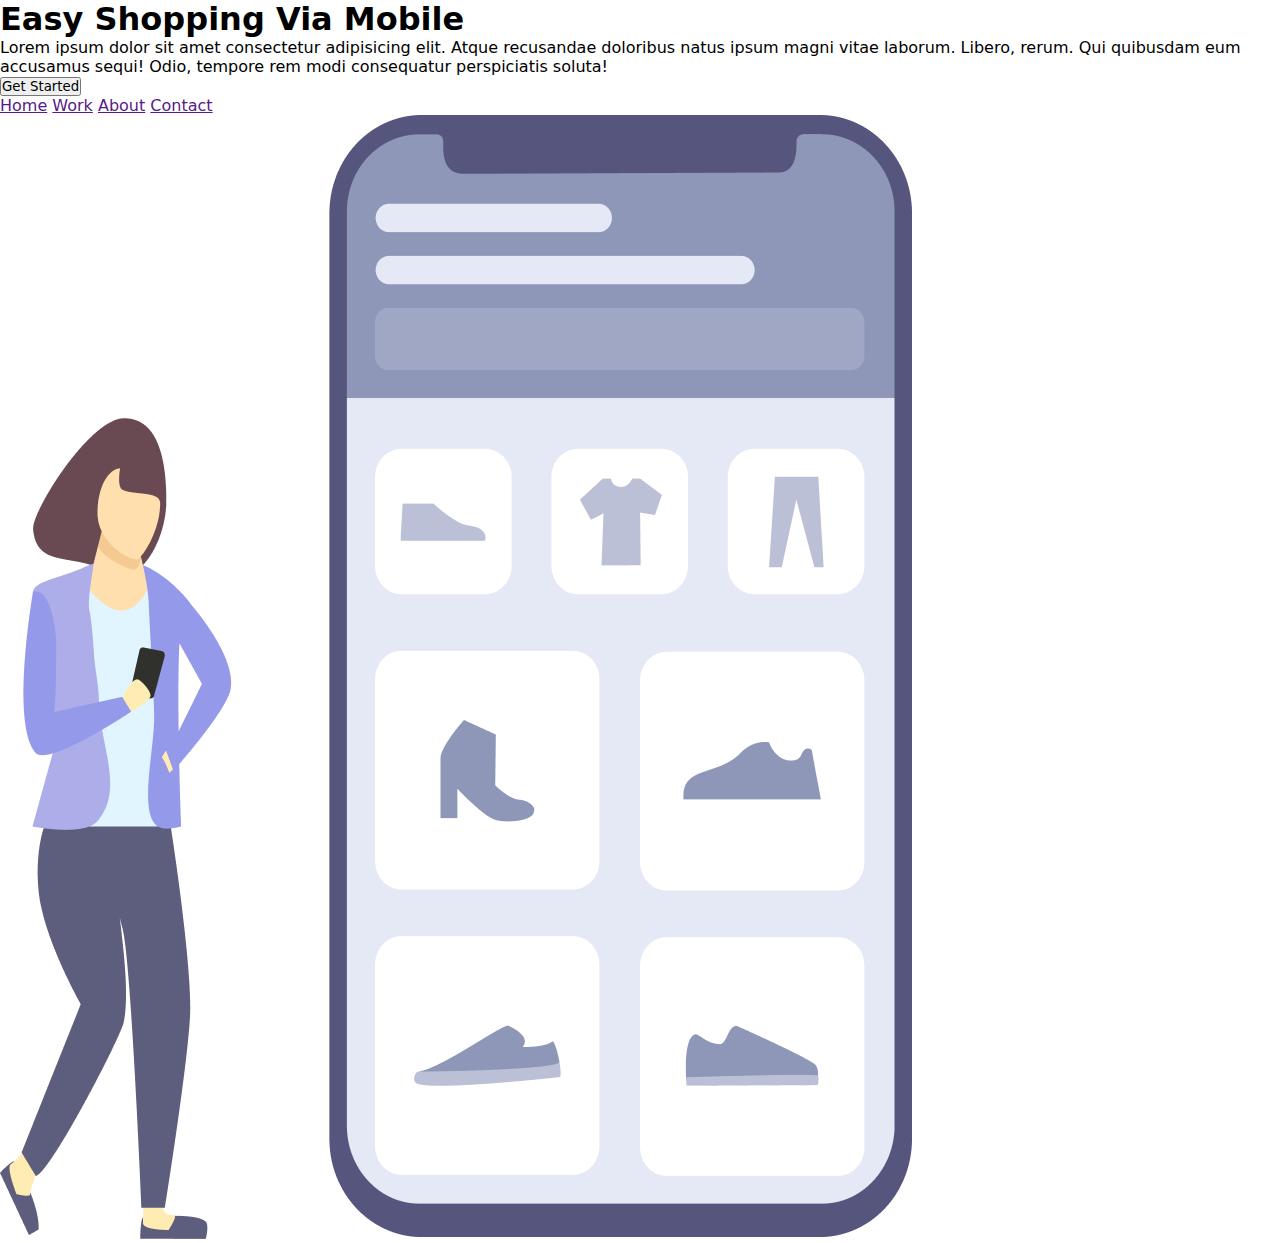
<file: Proj 01 responsividade/img/index.html>
<!DOCTYPE html>
<html lang="pt-br">

<head>
    <meta charset="UTF-8">
    <meta name="viewport" content="width=device-width, initial-scale=1.0">
    <title>Via Mobile</title>
    <link rel="stylesheet" href="./style.css">
    <link rel="preconnect" href="https://fonts.googleapis.com">
<link rel="preconnect" href="https://fonts.gstatic.com" crossorigin>
<link href="https://fonts.googleapis.com/css2?family=Oswald:wght@200..700&display=swap" rel="stylesheet">

</head>

<body>
    <div class="Master-Box">
            <section class="container-left">
                    <h1>
                        Easy Shopping Via Mobile
                    </h1>

                    <p>
                        Lorem ipsum dolor sit amet consectetur adipisicing elit. Atque recusandae doloribus natus ipsum magni vitae
                        laborum. Libero, rerum. Qui quibusdam eum accusamus sequi! Odio, tempore rem modi consequatur perspiciatis
                        soluta!
                    </p>

                    <button>
                        Get Started
                    </button>
            </section>
            
            <section class="container-right">
                    <header>
                        <a href="" class="my-links">Home</a>
                        <a href="" class="my-links">Work</a>
                        <a href="" class="my-links">About</a>
                        <a href="" class="my-links">Contact</a>
                    </header>

                        <img class="mulher-no-celular" src="./Illustration-3-3@2x.png" alt="Imagem-mulher-no-celular">
            </section>
    </div>        

</body>

</html>
</file>
<file: Proj 01 responsividade/img/style.css>
* {
    font-family: system-ui, -apple-system, BlinkMacSystemFont, 'Segoe UI', Roboto, Oxygen, Ubuntu, Cantarell, 'Open Sans', 'Helvetica Neue', sans-serif;
    padding: 0px;
    margin: 0px;
    box-sizing: border-box;
}

.Master-Box {
    width: 100vw;
    height: 100vh;
}

.container-left {
    display: inline-block;
}

.container-right {
    display: inline-block;

}
</file>
